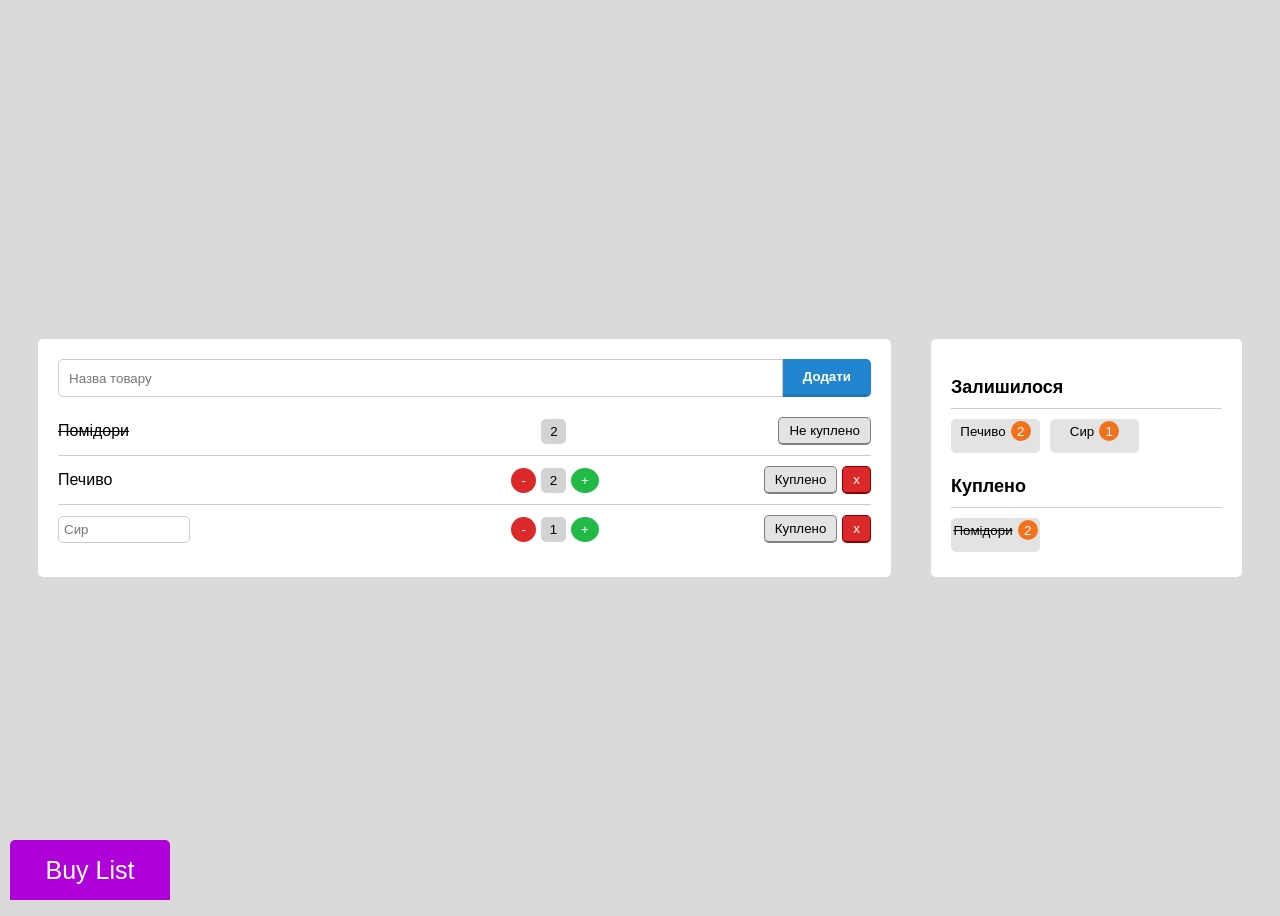
<file: index.html>
<!DOCTYPE html>
<html>

<head lang="ua">
    <meta charset="UTF-8">
    <meta name="viewport" content="width=device-width, initial-scale=1.0">
    <title>Кошик покупок</title>
    <link rel="stylesheet" type="text/css" href="main.css">
</head>

<body>
	<div class="box">
		<div class="left-box">

			<div class="input-box">
				<input type="text" placeholder="Назва товару" id="product-input">
				<button id="add-button" data-tooltip="Додати товар">Додати</button>
			</div>

			<div class="product">
				<span class="product-name" id="tomatoes">Помідори</span>
				<div class="quantity-controls-for-tomatoes">
					<span class="quantity">2</span>
				</div>
				<div class="buttons-box">
					<button class="status not-bought" data-tooltip="Не куплено">Не куплено</button>
				</div>
			</div>

			<div class="product">
				<span class="product-name">Печиво</span>
				<div class="quantity-controls">
					<button class="decrease" data-tooltip="Зменшити кількість">-</button>
					<span class="quantity">2</span>
					<button class="increase" data-tooltip="Збільшити кількість">+</button>
				</div>
				<div class="buttons-box">
					<button class="status bought" data-tooltip="Куплено">Куплено</button>
					<button class="remove" data-tooltip="Видалити товар">x</button>
				</div>
			</div>

			<div class="product">
				<input type="text" class="product-name-input" placeholder="Сир">
				<div class="quantity-controls">
					<button class="decrease" data-tooltip="Зменшити кількість">-</button>
					<span class="quantity">1</span>
					<button class="increase" data-tooltip="Збільшити кількість">+</button>
				</div>
				<div class="buttons-box">
					<button class="status bought" data-tooltip="Куплено">Куплено</button>
					<button class="remove" data-tooltip="Видалити товар">x</button>
				</div>
			</div>

		</div>

		<div class="sidebox">
			<div class="section">
				<h3>Залишилося</h3>
				<div style="display: flex; gap: 10px;">
					<div class="product-summary-box">
						<div class="product-summary">Печиво
							<span class="quantity-summary">2</span>
						</div>
					</div>
					<div class="product-summary-box">
						<div class="product-summary">Сир
							<span class="quantity-summary">1</span>
						</div>
					</div>
				</div>
			</div>

			<div class="section">
				<h3>Куплено</h3>
				<div class="product-summary-box">
					<div class="product-summary"><s>Помідори</s>
						<span class="quantity-summary">2</span>
					</div>
				</div>
			</div>

		</div>
	</div>

	<div class="badge">
		Buy List
		<span>Created by: Купрікова Анна</span>
	</div>
</body>

</html>
</file>
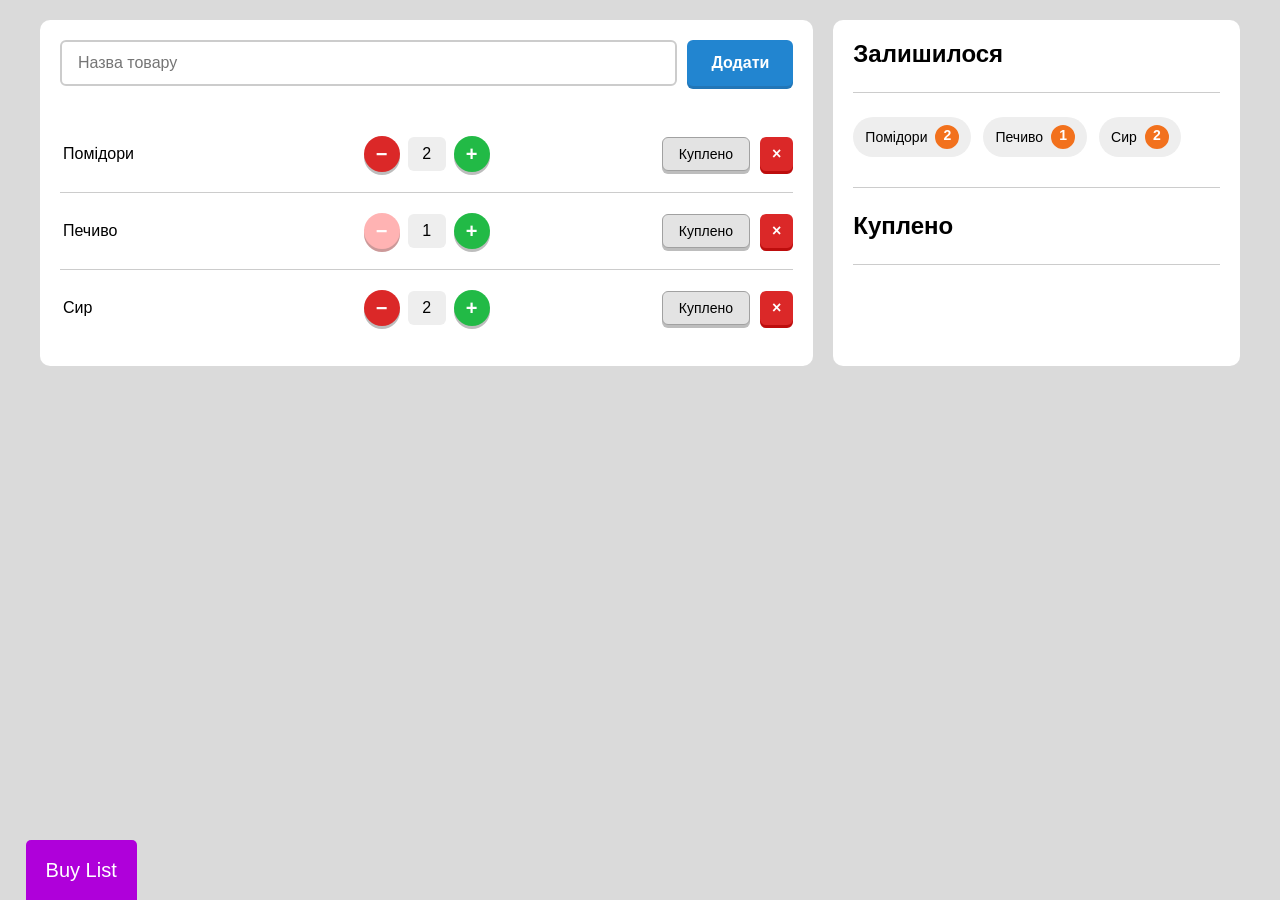
<file: buylist.html>
<!DOCTYPE html>
<html lang="uk">
<head>
    <meta charset="UTF-8">
    <meta name="viewport" content="width=device-width, initial-scale=1.0">
    <title>Кошик покупок</title>
    <link rel="stylesheet" href="buylist.css">
</head>
<body>
<div class="container">

    <div class="panel left-panel">
        <div class="input-row">
            <input type="text" id="productInput" placeholder="Назва товару">
            <button class="add-btn" id="add-btn" data-tooltip="Додати новий товар до списку">Додати</button>
        </div>

        <!-- Before adding JavaScript file: -->
        <!-- <div class="product">
            <div class="product-row">
                <div class="product-name line-through">Помідори</div>
                <div class="controls-container">
                    <div class="qty-only">2</div>
                </div>
                <div class="buy-box">
                    <button class="buy-btn not-bought" data-tooltip="Позначити як не куплено">Не куплено</button>
                </div>
            </div>
        </div>

        <div class="product">
            <div class="product-row">
                <div class="product-name">Печиво</div>
                <div class="controls-container">
                    <div class="controls">
                        <button class="circle-btn decrease" data-tooltip="Зменшити кількість">−</button>
                        <div class="qty">2</div>
                        <button class="circle-btn increase" data-tooltip="Збільшити кількість">+</button>
                    </div>
                </div>
                <div class="buy-box">
                    <button class="buy-btn" data-tooltip="Позначити як куплено">Куплено</button>
                    <button class="delete-btn" data-tooltip="Видалити товар зі списку">×</button>
                </div>
            </div>
        </div>

        <div class="product highlighted">
            <div class="product-row">
                <div class="product-name"><input class="editable-name" type="text" value="Сир"></div>
                <div class="controls-container">
                    <div class="controls">
                        <button class="circle-btn decrease" data-tooltip="Зменшити кількість">−</button>
                        <div class="qty">1</div>
                        <button class="circle-btn increase" data-tooltip="Збільшити кількість">+</button>
                    </div>
                </div>
                <div class="buy-box">
                    <button class="buy-btn" data-tooltip="Позначити як куплено">Куплено</button>
                    <button class="delete-btn" data-tooltip="Видалити товар зі списку">×</button>
                </div>
            </div>
        </div> -->

        <div id="productsList"></div>
    </div>

    <div class="panel right-panel">
        <div class="section">
            <h3>Залишилося</h3>
            <hr class="divider">
            <div class="product-summary-box" id="remainingProducts"></div>
            <!-- <div class="product-summary-box">
                <div class="product-summary">
                    Печиво
                    <div class="product-summary-qty">2</div>
                </div>
                <div class="product-summary">
                    Сир
                    <div class="product-summary-qty">1</div>
                </div>
            </div> -->
        </div>
        <hr class="divider">
        <div class="section">
            <h3>Куплено</h3>
            <hr class="divider">
            <div class="product-summary-box" id="boughtProducts"></div>
            <!-- <div class="product-summary-box">
                <div class="product-summary bought">
                    <span class="line-through">Помідори</span>
                    <div class="product-summary-qty">2</div>
                </div>
            </div> -->
        </div>
    </div>
</div>

	<div class="badge">
		Buy List
		<span>Created by: Купрікова Анна</span>
	</div>

<script src="buylist.js"></script>

</body>
</html>
</file>
<file: main.css>
:root {
  --background-color: #dadada;

  --add-product-button-background-color: #2285d0;
  --add-product-button-text-color: #ffffff;
  --add-product-button-border-color: #2276b7;

  --increase-button-color: #22ba46;
  --increase-button-text-color: #ffffff;
  --decrease-button-color: #db2828;
  --decrease-button-text-color: #ffffff;

  --remove-button-background-color: #db2828;
  --remove-button-text-color: #ffffff;
  --remove-button-border-color: darkred;

  --status-button-background-color: #e3e3e3;
  --status-button-text-color: black;
  --status-button-border-color: gray;

  --box-background-color: #ffffff;

  --quantity-background-color: lightgray;
  --quantity-text-color: black;

  --product-summary-box-background-color: #e3e3e3;
  --product-summary-box-text-color: black;

  --leftbox-background-color: #ffffff;
  --leftbox-border-color: #cccccc;

  --product-name-input-color: #cccccc;
  --product-name-input-border-color: #ccc;
  --product-border-color: #cccccc;

  --product-summary-box-color: #e8e8e8;
  --product-quantity-summary-color: #f2711d;
  --product-quantity-text-summary-color: #ffffff;

  --initial-badge-color: #af00da;
  --hovered-badge-color: #4c01da;
  --badge-text-color: #ffffff;

  --tooltip-background-color: #af00da;
  --tooltip-text-color: #ffffff;

  --badge-print-background-color: #ffffff;
  --badge-print-text-color: purple;
  --badge-print-border-color: purple;
}

body {
    font-family: Arial;
    background-color: var(--background-color);
    display: flex;
    justify-content: center;
    align-items: center;
	height: 100vh;
}

.box {
	display: flex;
	justify-content: space-between;
	width: 100%;
	margin: 10px;
	flex-wrap: wrap;
}

.left-box {
	background-color: var(--box-background-color);
	padding: 20px;
	border-radius: 5px;
	flex: 3;
	margin: 20px;
}
.sidebox {
	background-color: var(--box-background-color);
	padding: 20px;
	border-radius: 5px;
	flex: 1;
	display: flex;
	flex-direction: column;
	margin: 20px;
}

.section h3 {
	margin-bottom: 10px;
    font-size: 18px;
    border-bottom: 1px solid var(--leftbox-border-color);
    padding-bottom: 10px;
}

.product-summary-box {
    background-color: var(--product-summary-box-background-color);
    color: var(--product-summary-box-text-color);
    display: flex;
    justify-content: center;
    align-items: center;
    margin-bottom: 5px;
    height: 20px;
    width: 75px;
    padding: 7px;
    border-radius: 5px;
    font-size: smaller;
}

.product-summary {
    display: flex;
    align-items: center;
    margin-bottom: 10px;
}

.quantity-summary {
    background-color: var(--product-quantity-summary-color);
    color: var(--product-quantity-text-summary-color);
    margin-left: 5px;
    border-radius: 50%;
    width: 20px;
    height: 20px;
    display: flex;
    justify-content: center;
    align-items: center;
}

.input-box {
    display: flex;
    margin-bottom: 20px;
	border-top-right-radius: 0px;
	border-bottom-right-radius: 0px;
}

#product-input {
    padding: 10px;
    border-radius: 5px;
    border: 1px solid var(--product-name-input-color);
    flex: 1;
	border-top-right-radius: 0px;
	border-bottom-right-radius: 0px;
}

#add-button {
    background-color: var(--add-product-button-background-color);
    color: var(--add-product-button-text-color);
    border: none;
    padding: 10px 20px;
    border-radius: 5px;
	border-top-left-radius: 0px;
	border-bottom-left-radius: 0px;
    border-bottom: 3px solid var(--add-product-button-border-color);
    font-weight: bold;
    cursor: pointer;
}

.product {
    display: flex;
    align-items: center;
    margin-bottom: 10px;
    border-bottom: 1px solid var(--product-border-color);
    padding-bottom: 10px;
}

.product:last-child {
    border-bottom: none;
    margin-bottom: 0;
    padding-bottom: 0;
}

.product-name {
    flex: 1 1 auto;
    margin-right: 10px;
}

#tomatoes {
    text-decoration: line-through;
}

.quantity-controls {
    display: flex;
    align-items: center;
    margin-right: 150px;
    margin-left: auto;
}

.decrease {
    background-color: var(--decrease-button-color);
    color: var(--decrease-button-text-color);
}

.increase {
    background-color: var(--increase-button-color);
    color: var(--increase-button-text-color);
}

.quantity-controls .decrease,
.quantity-controls .increase {
    border: none;
    padding: 5px 10px;
    border-radius: 50%;
    cursor: pointer;
    margin: 0 5px;
}

.quantity-controls-for-tomatoes {
    margin-right: 202px;
    margin-left: auto;
}

.quantity {
    background-color: var(--quantity-background-color);
    color: var(--quantity-text-color);
    display: flex;
    justify-content: center;
    align-items: center;
    height: 25px;
    width: 25px;
    border-radius: 20%;
    font-size: smaller;
}

.buttons-box {
    display: flex;
    align-items: center;
    margin-left: 10px;
}

.status {
    background-color: var(--status-button-background-color);
    color: var(--status-button-text-color);
    border: 0.5px solid var(--status-button-border-color);
    border-bottom: 2px solid var(--status-button-border-color);
    padding: 5px 10px;
    border-radius: 5px;
    cursor: pointer;
}

.remove {
    background-color: var(--remove-button-background-color);
    color: var(--remove-button-text-color);
    border: 0.5px solid var(--remove-button-border-color);
    border-bottom: 2px solid var(--remove-button-border-color);
    margin-left: 5px;
    padding: 5px 10px;
    border-radius: 5px;
    cursor: pointer;
}

.product-name-input {
    width: 120px;
    border: 1px solid var(--product-name-input-border-color);
    border-radius: 5px;
    padding: 5px;
}

.buttons-box {
    display: flex;
    align-items: center;
}

.badge {
    background-color: var(--initial-badge-color);
    color: var(--badge-text-color);
    height: 50px;
    width: 150px;
    padding: 5px;
    margin-left: 10px;
    border-top-right-radius: 5px;
    border-top-left-radius: 5px;
    display: flex;
    flex-direction: column;
    justify-content: center;
    align-items: center;
    position: fixed;
    bottom: 0;
    left: 0;
    font-size: 25px;
    transition: transform 0.3s ease-in-out, background-color 0.3s ease-in-out, color 0.3s ease-in-out, height 0.3s ease-in-out;
}

.badge:hover {
    background-color: var(--hovered-badge-color);
    height: 100px;
    color: var(--badge-text-color);
}

/* стиль для надпису з іменем на бейджі */
.badge span {
    font-size: 14px;
    display: none;
    margin-top: 5px;
}

.badge:hover span {
    display: block;
}

@media (max-width: 500px) {
    .left-box,
    .sidebox {
        flex: 0 0 140%;
    }
}

@media print {
    .badge {
        background-color: var(--badge-print-background-color);
        border: 2px solid var(--badge-print-border-color);
        color: var(--badge-print-text-color);
    }
    .badge span {
        display: none;
    }
    .badge::after {
        content: "Created by: Купрікова Анна";
        font-size: 16px;
        color: var(--badge-print-text-color);
        display: flex;
        justify-content: center;
        align-items: center;
    }
}

[data-tooltip] {
    position: relative;
    cursor: pointer;
}

[data-tooltip]::before,
[data-tooltip]::after {
    position: absolute;
    opacity: 0;
    transition: all 0.3s ease-in-out;
    pointer-events: none;
}

[data-tooltip]::before {
    content: attr(data-tooltip);
    background-color: var(--tooltip-background-color);
    color: var(--tooltip-text-color);
    padding: 5px 10px;
    border-radius: 5px;
    bottom: 150%;
    left: 50%;
    transform: translateX(-50%) scale(0.5);
    transform-origin: top;
}

[data-tooltip]:hover::before,
[data-tooltip]:hover::after {
    opacity: 1;
    transform: translateX(-50%) scale(1);
}
</file>
<file: buylist.css>
:root {
  --background-color: #dadada;
  --box-background-color: #ffffff;
  --in-boxes-border-color: #cccccc;

  --search-product-box-border-color-focus: #4285f4;
  --search-product-text-color-focus: black;

  --add-btn-background-color: #2285d0;
  --add-btn-text-color: #ffffff;
  --add-btn-box-shadow-color: #2276b7;
  --add-btn-background-color-hover: #3698e3;

  --product-name-text-color: black;
  --product-name-background-color: #ffffff;
  --product-name-border-color-focus: #4285f4;

  --qty-background-color: #eeeeee;
  --qty-text-color: black;

  --circle-btn-text-color: #ffffff;
  --circle-btn-box-shadow-color: #bdbdbd;
  --increase-btn-background-color: #22ba46;
  --increase-btn-background-color-hovered: #39ca5b;
  --decrease-btn-background-color: #db2828;
  --decrease-btn-background-color-hovered: #e53e3e;
  --decrease-btn-disabled-background-color: #ffb3b3;
  --decrease-btn-disabled-box-shadow-color: #cc9999;

  --buy-btn-background-color: #e3e3e3;
  --buy-btn-text-color: black;
  --buy-btn-border-color: #a1a1a1;
  --buy-btn-box-shadow-color: #bdbdbd;
  --buy-btn-background-hovered: #f1f3f4;
  --buy-btn-background-inactive: #f8f9fa;
  --buy-btn-text-color-disabled: #888;

  --delete-btn-background-color: #db2828;
  --delete-btn-text-color: #ffffff;
  --delete-btn-box-shadow-color: #bd0d0d;
  --delete-btn-background-hovered: #eb3535;

  --product-summary-box-background-color:#eeeeee;
  --product-summary-box-bought-background-color: #f8f9fa;
  --product-summary-box-text-color: black;
  --product-summary-box-title-text-color: black;

  --product-qty-summary-background-color: #f2711d;
  --product-qty-text-summary-color: #ffffff;
  --product-qty-summary-border-color: #f2711d;

  --initial-badge-color: #af00da;
  --hovered-badge-color: #4c01da;
  --badge-text-color: #ffffff;

  --tooltip-background-color: #af00da;
  --tooltip-text-color: #ffffff;

  --badge-print-background-color: #ffffff;
  --badge-print-text-color: purple;
  --badge-print-border-color: purple;
}

body {
    font-family: Arial, Helvetica, sans-serif;
    background-color: var(--background-color);
    padding: 20px;
	margin: 0;
}

/*LEFT/RIGTH PANEL----------------------------- */
.container {
    display: flex;
    gap: 20px;
    max-width: 1200px;
	margin: 0 auto;
}

.panel {
    background-color: var(--box-background-color);
    border-radius: 10px;
    padding: 20px;
}

.left-panel {
	flex: 2;
}

.right-panel {
	flex: 1;
}

/*PRODUCT SEARCH INPUT----------------------------- */
.input-row {
	display: flex;
	gap: 10px;
	margin-bottom: 30px;
}

#productInput {
	flex: 1;
	padding: 12px 16px;
	border: 2px solid var(--in-boxes-border-color);
	border-radius: 6px;
	font-size: 16px;
	outline: none;
	transition: border-color 0.2s;
}

#productInput:focus {
	border-color: var(--search-product-box-border-color-focus);
    color: var(--search-product-text-color-focus);
}

.add-btn {
	background-color: var(--add-btn-background-color);
	color: var(--add-btn-text-color);
	border: none;
	padding: 12px 24px;
	border-radius: 6px;
	font-weight: 600;
	font-size: 16px;
	cursor: pointer;
	transition: background-color 0.2s;
	box-shadow: 0 3px 0 0 var(--add-btn-box-shadow-color);
}

.add-btn:hover {
	background: var(--add-btn-background-color-hover);
}

/*PRODUCT----------------------------- */
.product {
	border-bottom: 1px solid var(--in-boxes-border-color);
	padding: 20px 0;
}

.product:last-child {
	border-bottom: none;
}

.product.highlighted {
	background: none;
	margin: 0 -20px;
	padding: 20px;
	border-radius: 6px;
	border: none;
}

.product-row {
	display: grid;
	grid-template-columns: 1fr min-content 1fr;
	align-items: center;
}

.product-name, .product-name.line-through {
	text-align: left;
}

.product-name {
	font-weight: 500;
	font-size: 16px;
	color: var(--product-name-text-color);
}

.product-name.line-through {
	text-decoration: line-through;
	color: var(--product-name-text-color);
}

.line-through {
	text-decoration: line-through;
	color: var(--product-name-text-color);
}

.editable-name {
	max-width: 110px;
	width: 100%;
	border: 1px solid var(--box-background-color);
	border-radius: 6px;
	padding: 6px 12px 6px 2px;
	font-size: 16px;
	font-family: inherit;
	box-sizing: border-box;
	background-color: var(--product-name-background-color);
	color: var(--product-name-text-color);
	outline: none;
	transition: border-color 0.2s;
}

.editable-name:focus {
	border-color: var(--product-name-border-color-focus);
}

/*QUANTITY OF THE PRODUCT----------------------------- */
.controls-container {
	justify-self: center;
	display: flex;
	align-items: center;
}

.controls {
	display: flex;
	align-items: center;
	justify-content: center;
	gap: 8px;
}

.qty, .qty-only {
	width: 38px;
	padding: 8px 0;
	background-color: var(--qty-background-color);
	border-radius: 6px;
	font-size: 16px;
	font-weight: 500;
	text-align: center;
	color: var(--qty-text-color);
}

/*DECREASE/INCREASE BUTTON----------------------------- */
.circle-btn {
	width: 36px;
	height: 36px;
	border-radius: 50%;
	border: none;
	font-size: 20px;
	font-weight: bold;
	color: var(--circle-btn-text-color);
	cursor: pointer;
	display: flex;
	align-items: center;
	justify-content: center;
	transition: transform 0.1s;
}

.circle-btn {
	box-shadow: 0 3px 0 0 var(--circle-btn-box-shadow-color);
}

.decrease {
	background-color: var(--decrease-btn-background-color);
}

.increase {
	background-color: var(--increase-btn-background-color);
}

.increase:hover{
    background-color: var(--increase-btn-background-color-hovered);
}

.decrease:hover{
    background-color: var(--decrease-btn-background-color-hovered);
}

.circle-btn:hover {
	transform: scale(1.05);
}

.circle-btn:active {
	transform: scale(0.95);
}

.circle-btn.decrease:disabled {
	background-color: var(--decrease-btn-disabled-background-color);
	color: var(--circle-btn-text-color);
	cursor: not-allowed;
	box-shadow: 0 3px 0 0 var(--decrease-btn-disabled-box-shadow-color);
	transform: none;
}

/*BUTTON STATUS(BOUGHT/NOT BOUGHT)----------------------------- */
.buy-box {
	justify-self: end;
	display: flex;
	gap: 10px;
	align-items: center;
}

.buy-btn,
.buy-btn.not-bought {
	background-color: var(--buy-btn-background-color);
	border: 1px solid var(--buy-btn-border-color);
	padding: 8px 16px;
	border-radius: 6px;
	font-weight: 500;
	font-size: 14px;
	cursor: pointer;
	color: var(--buy-btn-text-color);
	transition: background-color 0.2s;
	box-shadow: 0 3px 0 0 var(--buy-btn-box-shadow-color);
}

.buy-btn:hover {
	background-color: var(--buy-btn-background-hovered);
}

.delete-btn {
	background-color: var(--delete-btn-background-color);
	color: white;
	border: none;
	padding: 8px 12px;
	border-radius: 6px;
	font-weight: bold;
	font-size: 16px;
	cursor: pointer;
	transition: background-color 0.2s;
	box-shadow: 0 3px 0 0 var(--delete-btn-box-shadow-color);
}

.delete-btn:hover {
	background-color: var(--delete-btn-background-hovered);
}

/*RIGTH BOX SECTION----------------------------- */
h3 {
	margin-top: 0;
	margin-bottom: 20px;
	font-size: 24px;
	font-weight: 600;
	color: var(--product-summary-box-title-text-color);
}

.section {
	margin-bottom: 30px;
}

.section:last-child {
	margin-bottom: 0;
}

.product-summary-box {
	display: flex;
	gap: 12px;
	flex-wrap: wrap;
}

.product-summary {
	display: flex;
	align-items: center;
	background-color: var(--product-summary-box-background-color);
	padding: 8px 12px;
	border-radius: 20px;
	color: var(--color-text);
	font-weight: 500;
	font-size: 14px;
	gap: 8px;
}

.product-summary.bought {
	background-color: var(--product-summary-box-bought-background-color);
}

.product-summary-qty {
	background-color: var(--product-qty-summary-background-color);
	color: var(--product-qty-text-summary-color);
	padding: 0;
	border-radius: 50%;
	font-weight: bold;
	font-size: 14px;
	min-width: 24px;
	min-height: 24px;
	border: 2px solid var(--product-qty-summary-border-color);
	box-sizing: border-box;
	text-align: center;
}

.divider {
	border: none;
	border-top: 1px solid var(--in-boxes-border-color);
	margin: 24px 0;
}

/* BADGE----------------------------- */
.badge {
    background-color: var(--initial-badge-color);
    color: var(--badge-text-color);
    padding: 10px 20px;
    border-radius: 5px 5px 0px 0px;
    height: 2.5rem;
    max-width: 6.25rem;
    display: flex;
    flex-direction: column;
    justify-content: center;
    align-items: center;
    position: fixed;
    bottom: 0;
    left: 2vw;
    font-size: 20px;
    transition: transform 0.3s ease-in-out, background-color 0.3s ease-in-out, color 0.3s ease-in-out, height 0.3s ease-in-out;
    cursor: pointer;
}

.badge:hover {
    background-color: var(--hovered-badge-color);
    height: 70px;
    color: var(--badge-text-color);
}

.badge span {
    font-size: 14px;
    display: none;
    margin-top: 5px;
}

.badge:hover span {
    display: block;
}


/* MEDIA----------------------------- */
@media (max-width: 500px) {
	.container {
		flex-direction: column;
		gap: 15px;
		padding: 10px;
	}
}

@media (max-width: 700px) {
	body {
		padding: 10px;
	}

	.container {
		gap: 10px;
		padding: 0 5px;
	}

	.panel {
		padding: 10px;
	}

	.input-row {
		flex-direction: column;
		gap: 8px;
		margin-bottom: 20px;
	}

	input[type="text"] {
		padding: 10px 12px;
		font-size: 14px;
	}

	.add-btn {
		width: 100%;
		padding: 10px 0;
		font-size: 14px;
		box-shadow: none;
	}

	.product-row {
		grid-template-columns: 1fr min-content 1fr;
		gap: 5px;
	}

	.product-name, .product-name.line-through {
		font-size: 14px;
		max-width: 100px;
		word-break: break-word;
	}

	.editable-name {
		max-width: 100%;
		font-size: 14px;
		padding: 4px 8px;
	}

	.circle-btn {
		width: 30px;
		height: 30px;
		font-size: 18px;
	}

	.qty, .qty-only {
		width: 30px;
		font-size: 14px;
		padding: 6px 0;
	}

	.buy-box {
		gap: 6px;
	}

	.buy-btn,
	.buy-btn.not-bought {
		padding: 6px 12px;
		font-size: 12px;
	}

	.delete-btn {
		padding: 6px 10px;
		font-size: 14px;
	}
}

/* PRINT----------------------------- */
@media print {
    .badge {
        background-color: var(--badge-print-background-color);
        border: 2px solid var(--badge-print-border-color);
        color: var(--badge-print-text-color);
        box-shadow: none;
    }
    .badge span {
        display: none;
    }
    .badge::after {
        content: "Created by: Купрікова Анна";
        font-size: 14px;
        color: var(--badge-print-text-color);
        display: flex;
        justify-content: center;
        align-items: center;
    }
}

/* TOOLTIP----------------------------- */
[data-tooltip] {
    position: relative;
    cursor: pointer;
}

[data-tooltip]::after {
    content: attr(data-tooltip);
    position: absolute;
    bottom: 115%;
    left: 50%;
    transform: translateX(-50%) scale(0);
	opacity: 0;
    background-color: var(--tooltip-background-color);
    color: var(--tooltip-text-color);
    padding: 0.3rem 0.5rem;
    border-radius: 0.8rem;
    white-space: nowrap;
    transition: opacity 0.3s ease, transform 0.3s ease;
    font-size: 0.8rem;
    font-weight: normal;
    z-index: 2;
    pointer-events: none;
}

[data-tooltip]:hover::after, [data-tooltip]:focus::after {
    transform: translateX(-50%) scale(1);
	opacity: 1;
}
</file>
